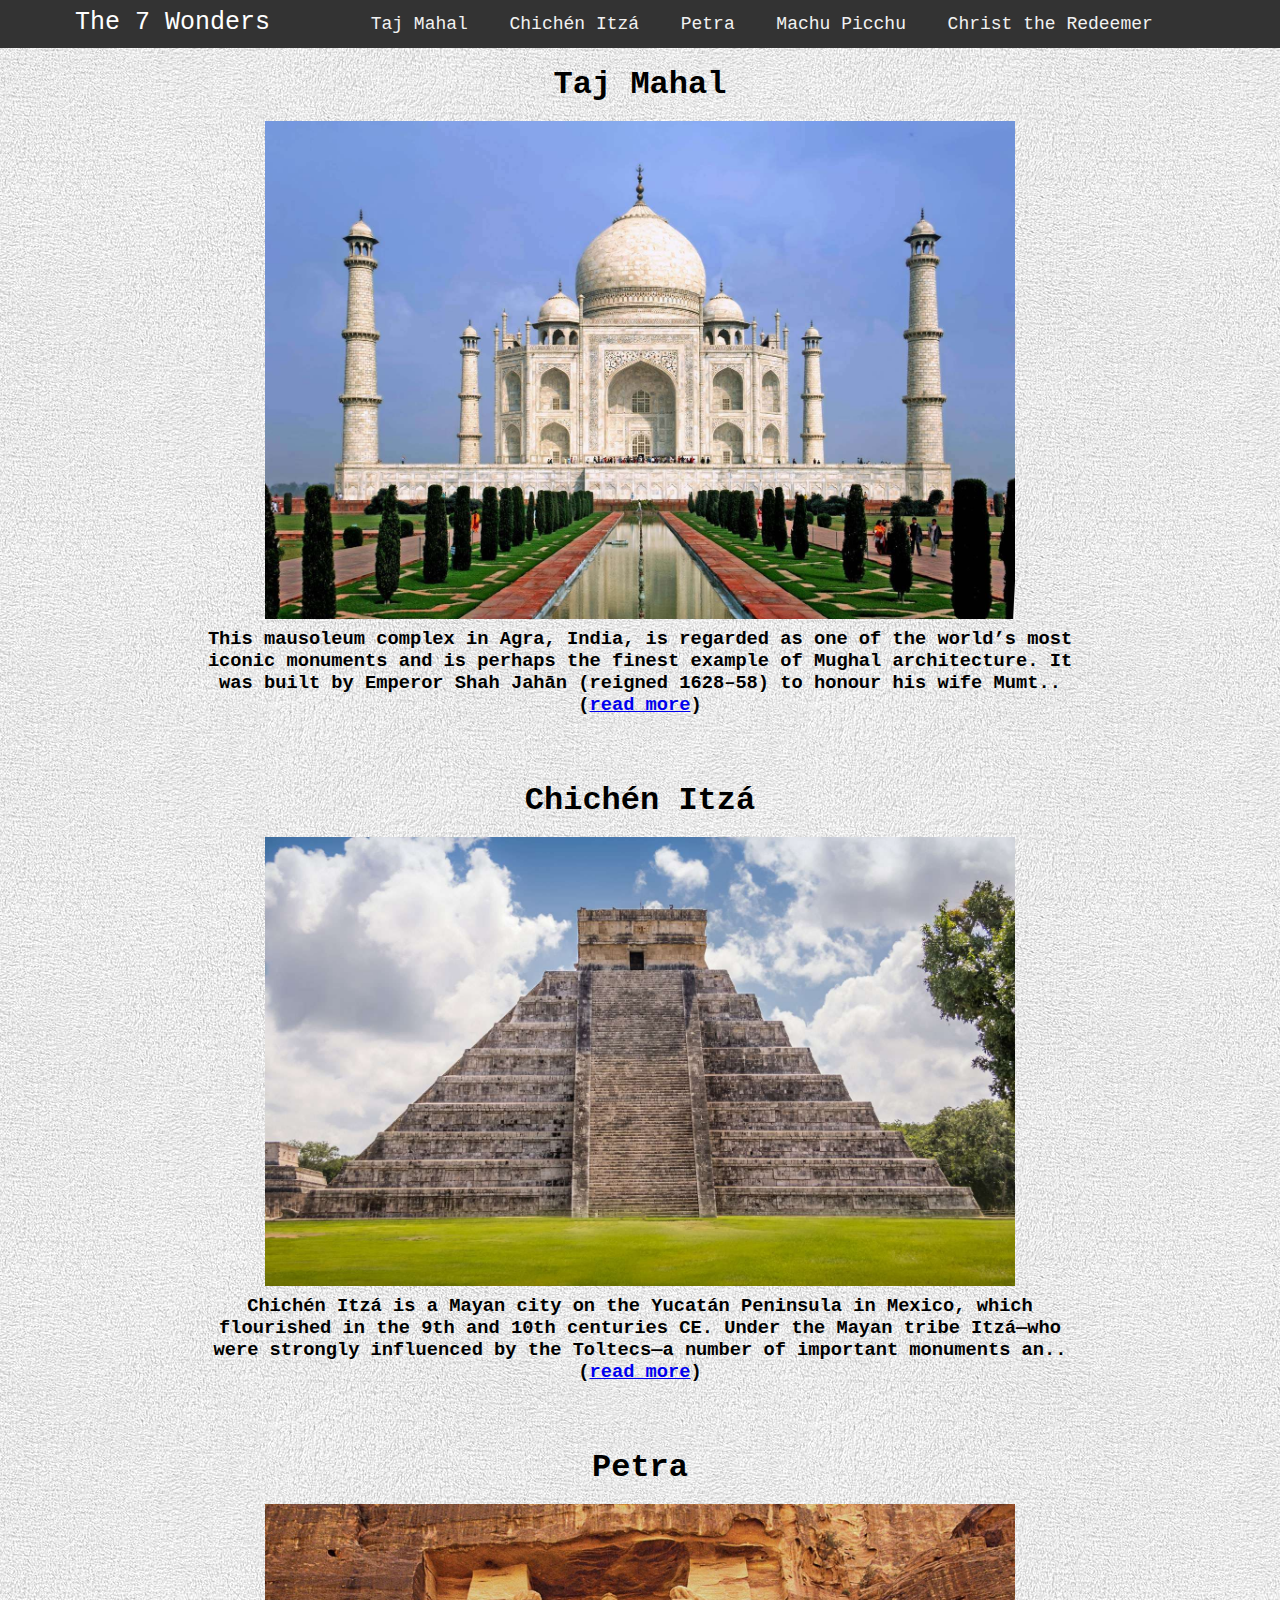
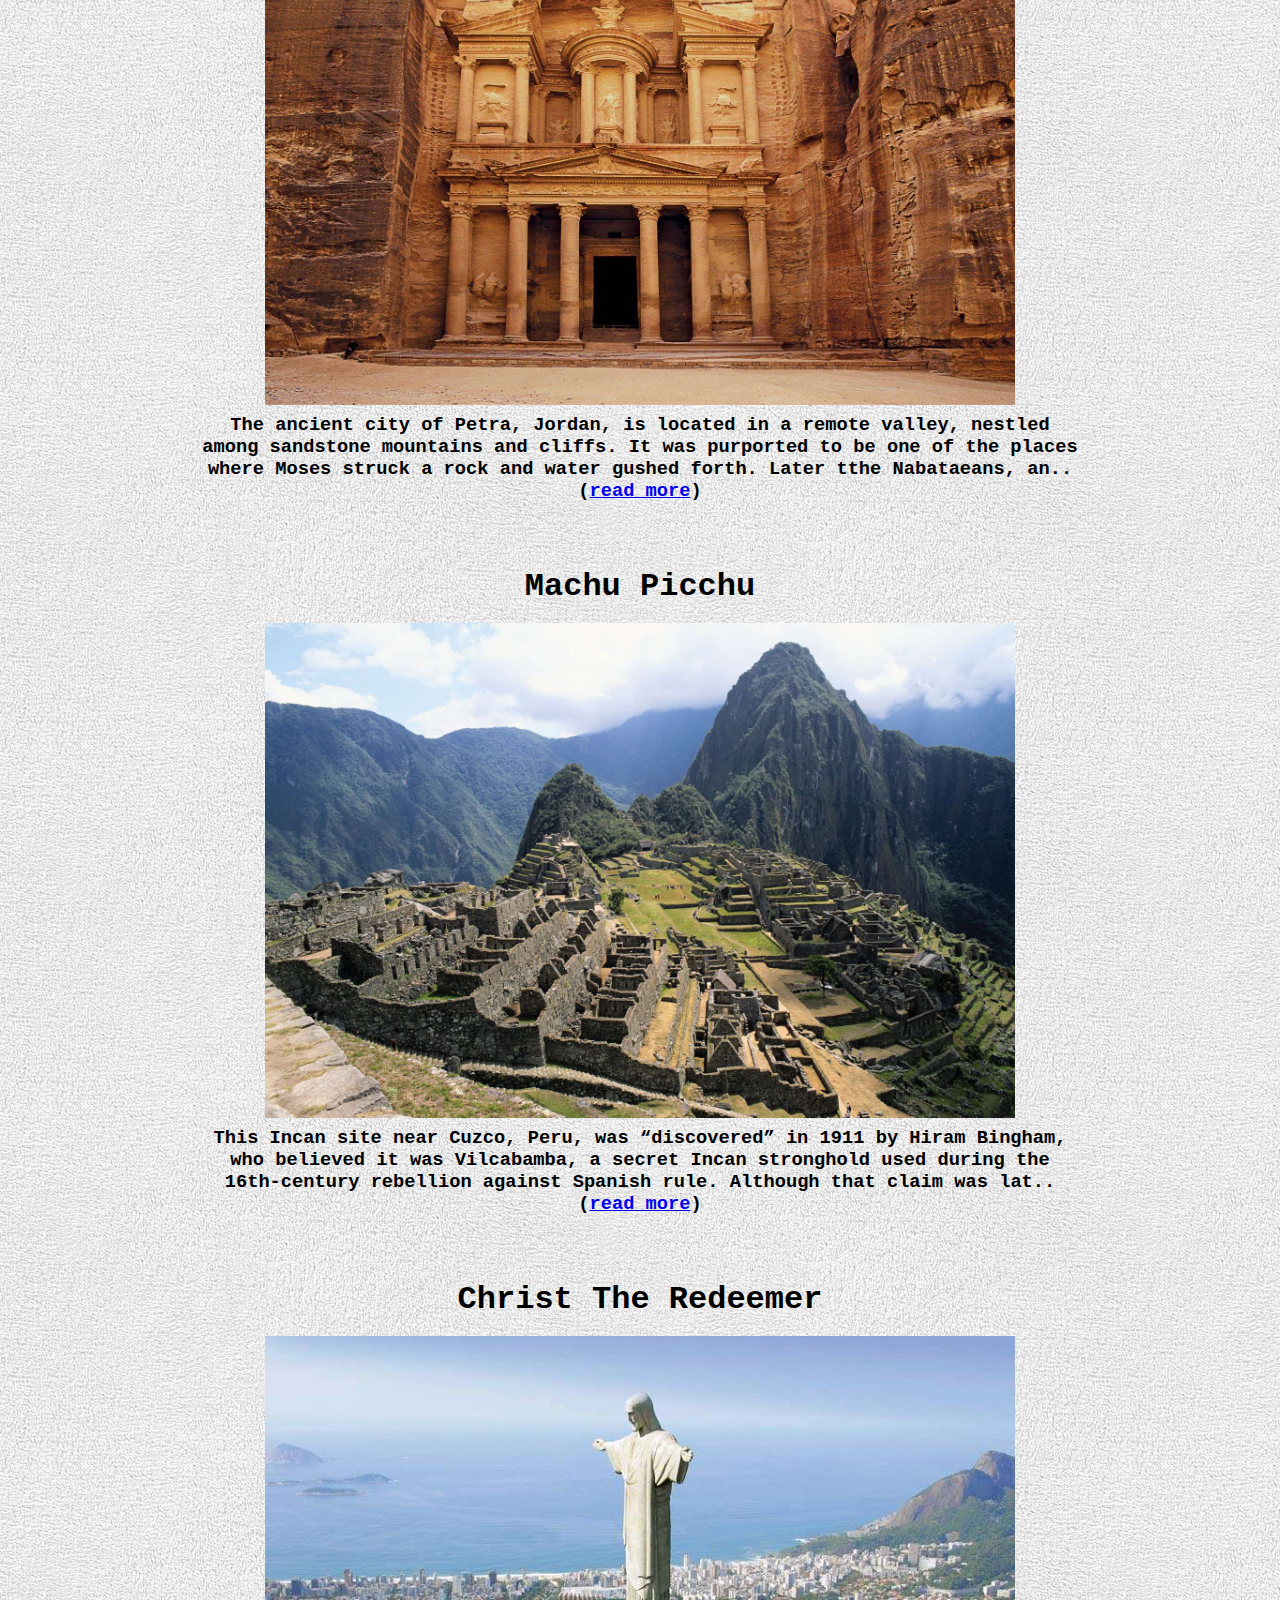
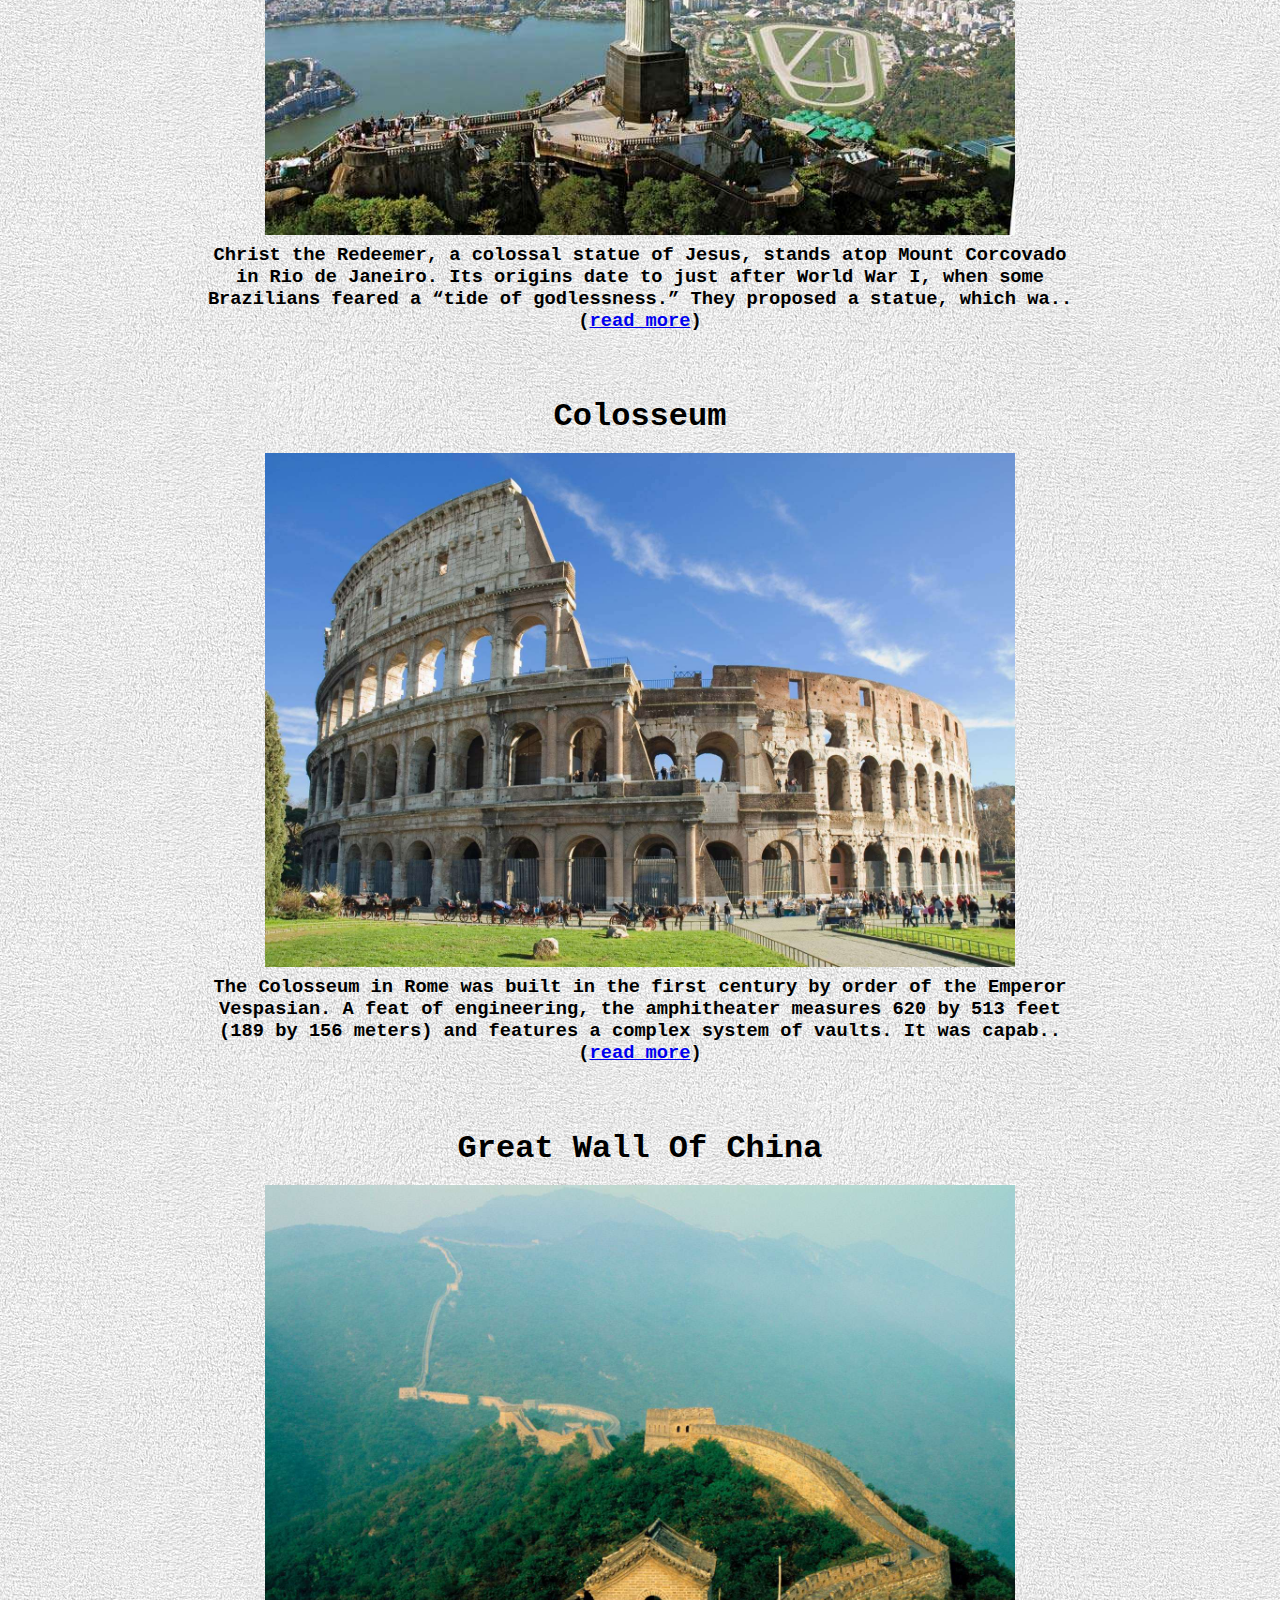
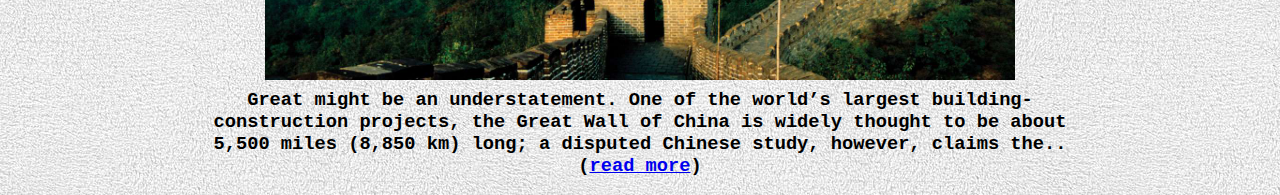
<file: index.html>
<html>
    <head>
        <title>7 Wonders</title>
        <link rel="stylesheet" href="style.css">
    </head>
    <body>
        <nav id="navbar">
            <li style="font-size: 25px; margin-left: 75px; margin-right: 75px; color: #ffffff;">The 7 Wonders</li>
            <li><a class="nav" id="tm_nav" href="#tajmahal">Taj Mahal</a></li>
            <li><a class="nav" id="ci_nav" href="#chichenitza">Chichén Itzá</a></li>
            <li><a class="nav" id="p_nav" href="#petra">Petra</a></li>
            <li><a class="nav" id="mp_nav" href="#machupicchu">Machu Picchu</a></li>
            <li><a class="nav" id="ctr_nav" href="#christtheredeemer">Christ the Redeemer</a></li>
            <li><a class="nav" id="c_nav" href="#colosseum">Colosseum</a></li>
            <li><a class="nav" id="gwc_nav" href="#greatwallofchina">Great Wall Of China</a></li> 
        </nav>
        <div id="tajmahal" class="monument">
            <br>
            <h1>Taj Mahal</h1>
            <br>
            <img src="Taj Mahal.jpg">
            <br>
            <h3>
                This mausoleum complex in Agra, India, is regarded as one of the world’s most<br>
                iconic monuments and is perhaps the finest example of Mughal architecture. It<br>
                was built by Emperor Shah Jahān (reigned 1628–58) to honour his wife Mumt..<br>
                (<a class="more" href="tajmahal.html">read more</a>)
            </h3>
        </div>
        
        <div id="chichenitza" class="monument">
            <br>
            <h1>Chichén Itzá</h1>
            <br>
            <img src="Chichén Itzá.jpg">
            <br>
            <h3>
                Chichén Itzá is a Mayan city on the Yucatán Peninsula in Mexico, which<br>
                flourished in the 9th and 10th centuries CE. Under the Mayan tribe Itzá—who<br>
                were strongly influenced by the Toltecs—a number of important monuments an..<br>
                (<a class="more" href="chichenitza.html">read more</a>)
            </h3>
        </div>

        <div id="petra" class="monument">
            <br>
            <h1>Petra</h1>
            <br>
            <img src="Petra.jpg">
            <br>
            <h3>
                The ancient city of Petra, Jordan, is located in a remote valley, nestled<br>
                among sandstone mountains and cliffs. It was purported to be one of the places<br>
                where Moses struck a rock and water gushed forth. Later tthe Nabataeans, an..<br>
                (<a class="more" href="petra.html">read more</a>)
            </h3>
        </div>
        
        <div id="machupicchu" class="monument">
            <br>
            <h1>Machu Picchu</h1>
            <br>
            <img src="Machu Picchu.jpg">
            <br>
            <h3>
                This Incan site near Cuzco, Peru, was “discovered” in 1911 by Hiram Bingham,<br>
                who believed it was Vilcabamba, a secret Incan stronghold used during the<br>
                16th-century rebellion against Spanish rule. Although that claim was lat..<br>
                (<a class="more" href="machupicchu.html">read more</a>)
            </h3>
        </div>
        
        <div id="christtheredeemer" class="monument">
            <br>
            <h1>Christ The Redeemer</h1>
            <br>
            <img src="Christ the Redeemer.jpg">
            <br>
            <h3>
                Christ the Redeemer, a colossal statue of Jesus, stands atop Mount Corcovado<br>
                in Rio de Janeiro. Its origins date to just after World War I, when some<br>
                Brazilians feared a “tide of godlessness.” They proposed a statue, which wa..<br>
                (<a class="more" href="christtheredeemer.html">read more</a>)
            </h3>
        </div>
        
        <div id="colosseum" class="monument">
            <br>
            <h1>Colosseum</h1>
            <br>
            <img src="Colosseum.jpg">
            <br>
            <h3>
                The Colosseum in Rome was built in the first century by order of the Emperor<br>
                Vespasian. A feat of engineering, the amphitheater measures 620 by 513 feet<br>
                (189 by 156 meters) and features a complex system of vaults. It was capab..<br>
                (<a class="more" href="colosseum.html">read more</a>)
            </h3>
        </div>
        
        <div id="greatwallofchina" class="monument">
            <br>
            <h1>Great Wall Of China</h1>
            <br>
            <img src="Great Wall Of China.jpg">
            <br>
            <h3>
                Great might be an understatement. One of the world’s largest building-<br>
                construction projects, the Great Wall of China is widely thought to be about<br>
                5,500 miles (8,850 km) long; a disputed Chinese study, however, claims the..<br>
                (<a class="more" href="greatwallofchina.html">read more</a>)
            </h3>
            <br>
        </div>
        <script src="main.js"></script>
    </body>
</html>
</file>
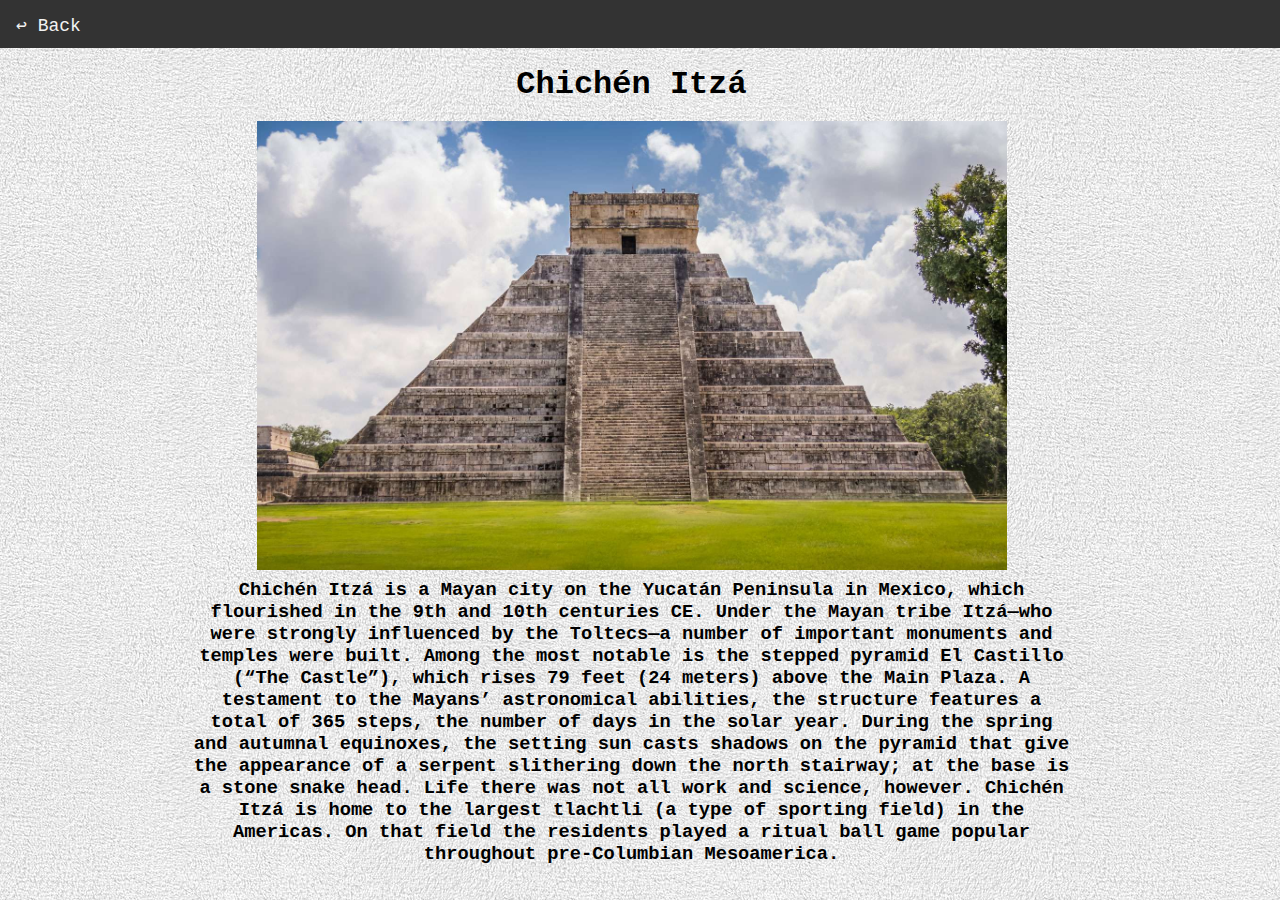
<file: chichenitza.html>
<html>
    <head>
        <title>Chichén Itzá</title>
        <link rel="stylesheet" href="style.css">
    </head>
    <body>
        <nav id="navbar" style="text-align: left;">
            <li><a href="index.html">↩ Back</a></li>
        </nav>
        <div id="chichenitza" class="monuments">
            <br>
            <h1>Chichén Itzá</h1>
            <br>
            <img src="Chichén Itzá.jpg">
            <br>
            <h3>
                Chichén Itzá is a Mayan city on the Yucatán Peninsula in Mexico, which<br>
                flourished in the 9th and 10th centuries CE. Under the Mayan tribe Itzá—who<br>
                were strongly influenced by the Toltecs—a number of important monuments and<br>
                temples were built. Among the most notable is the stepped pyramid El Castillo<br>
                (“The Castle”), which rises 79 feet (24 meters) above the Main Plaza. A<br>
                testament to the Mayans’ astronomical abilities, the structure features a<br>
                total of 365 steps, the number of days in the solar year. During the spring<br>
                and autumnal equinoxes, the setting sun casts shadows on the pyramid that give<br>
                the appearance of a serpent slithering down the north stairway; at the base is<br>
                a stone snake head. Life there was not all work and science, however. Chichén<br>
                Itzá is home to the largest tlachtli (a type of sporting field) in the<br>
                Americas. On that field the residents played a ritual ball game popular<br>
                throughout pre-Columbian Mesoamerica.
            </h3>
        </div>
    </body>
</html>
</file>
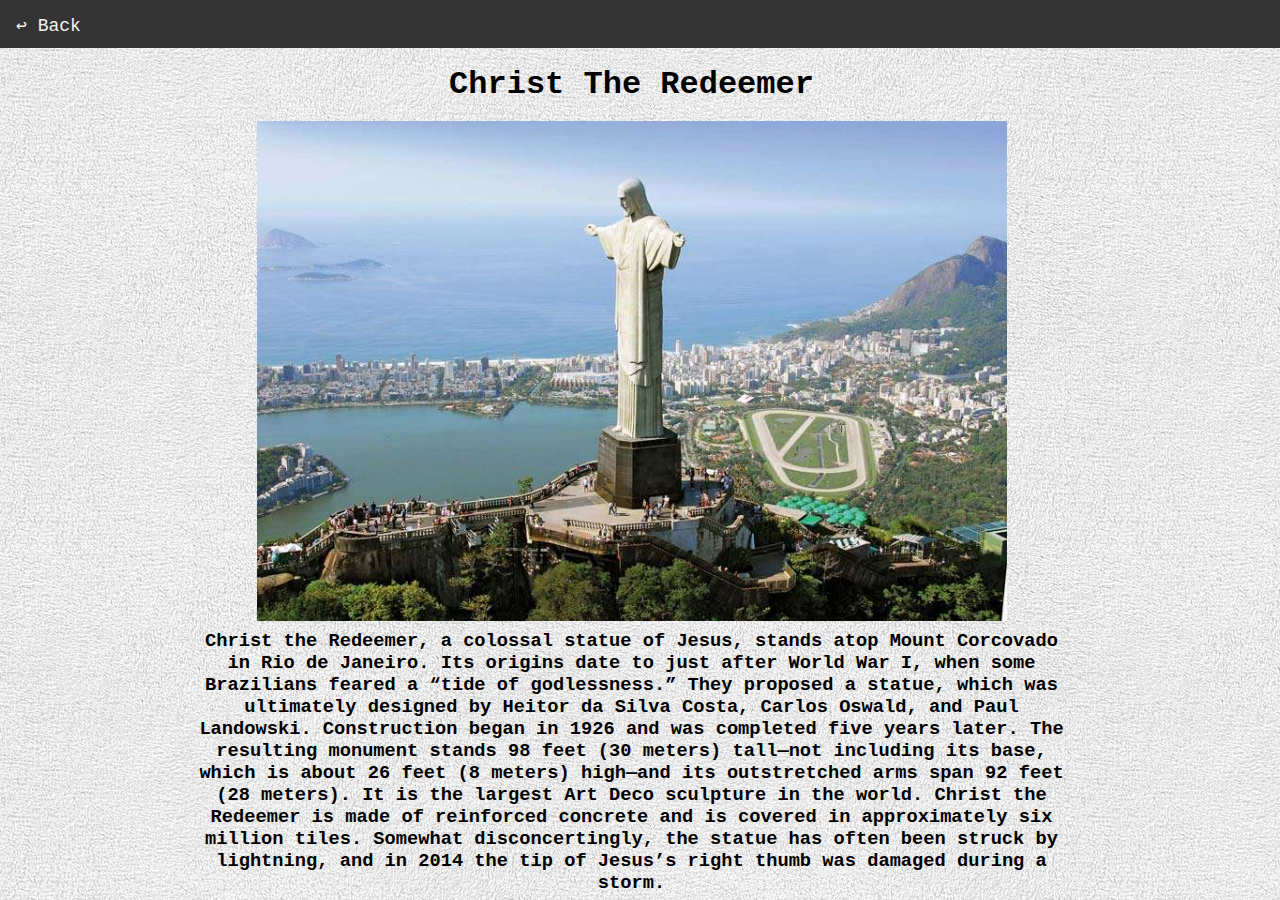
<file: christtheredeemer.html>
<html>
    <head>
        <title>Christ The Redeemer</title>
        <link rel="stylesheet" href="style.css">
    </head>
    <body>
        <nav id="navbar" style="text-align: left;">
            <li><a href="index.html">↩ Back</a></li>
        </nav>
        <div id="christtheredeemer" class="monuments">
            <br>
            <h1>Christ The Redeemer</h1>
            <br>
            <img src="Christ the Redeemer.jpg">
            <br>
            <h3>
                Christ the Redeemer, a colossal statue of Jesus, stands atop Mount Corcovado<br> 
                in Rio de Janeiro. Its origins date to just after World War I, when some<br>
                Brazilians feared a “tide of godlessness.” They proposed a statue, which was<br>
                ultimately designed by Heitor da Silva Costa, Carlos Oswald, and Paul<br>
                Landowski. Construction began in 1926 and was completed five years later. The<br>
                resulting monument stands 98 feet (30 meters) tall—not including its base,<br>
                which is about 26 feet (8 meters) high—and its outstretched arms span 92 feet<br>
                (28 meters). It is the largest Art Deco sculpture in the world. Christ the<br>
                Redeemer is made of reinforced concrete and is covered in approximately six<br>
                million tiles. Somewhat disconcertingly, the statue has often been struck by<br>
                lightning, and in 2014 the tip of Jesus’s right thumb was damaged during a<br>
                storm.
            </h3>
       </div>
    </body>
</html>
</file>
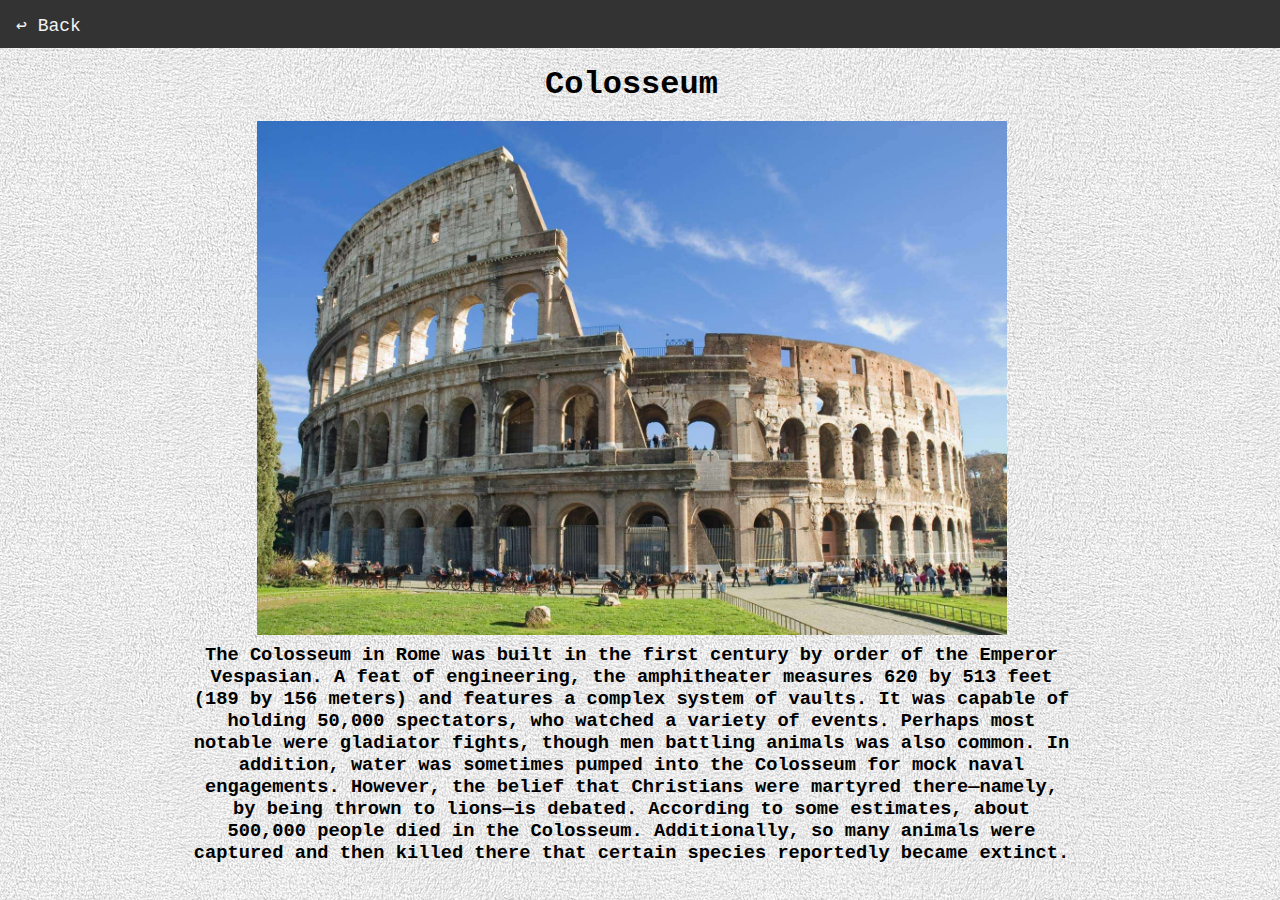
<file: colosseum.html>
<html>
    <head>
        <title>Colosseum</title>
        <link rel="stylesheet" href="style.css">
    </head>
    <body>
        <nav id="navbar" style="text-align: left;">
            <li><a href="index.html">↩ Back</a></li>
        </nav>
        <div id="colosseum" class="monuments">
            <br>
            <h1>Colosseum</h1>
            <br>
            <img src="Colosseum.jpg">
            <br>
            <h3>
                The Colosseum in Rome was built in the first century by order of the Emperor<br>
                Vespasian. A feat of engineering, the amphitheater measures 620 by 513 feet<br>
                (189 by 156 meters) and features a complex system of vaults. It was capable of<br>
                holding 50,000 spectators, who watched a variety of events. Perhaps most<br>
                notable were gladiator fights, though men battling animals was also common. In<br>
                addition, water was sometimes pumped into the Colosseum for mock naval<br>
                engagements. However, the belief that Christians were martyred there—namely,<br>
                by being thrown to lions—is debated. According to some estimates, about<br>
                500,000 people died in the Colosseum. Additionally, so many animals were<br>
                captured and then killed there that certain species reportedly became extinct.
            </h3>
       </div>
    </body>
</html>
</file>
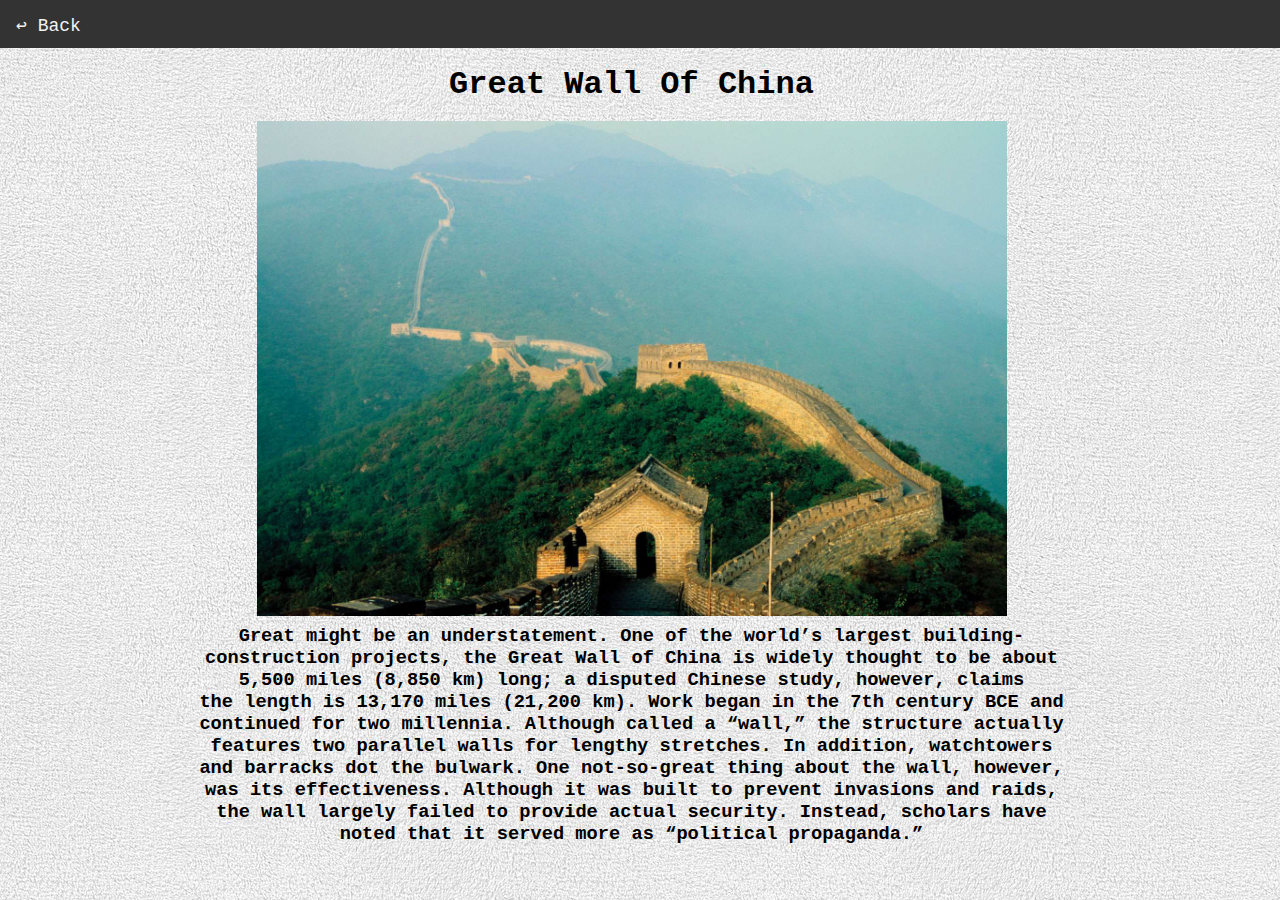
<file: greatwallofchina.html>
<html>
    <head>
        <title>Great Wall Of China</title>
        <link rel="stylesheet" href="style.css">
    </head>
    <body>
        <nav id="navbar" style="text-align: left;">
            <li><a href="index.html">↩ Back</a></li>
        </nav>
        <div id="greatwallofchina" class="monuments">
            <br>
            <h1>Great Wall Of China</h1>
            <br>
            <img src="Great Wall Of China.jpg">
            <br>
            <h3>
                Great might be an understatement. One of the world’s largest building-<br>
                construction projects, the Great Wall of China is widely thought to be about<br>
                5,500 miles (8,850 km) long; a disputed Chinese study, however, claims<br>
                the length is 13,170 miles (21,200 km). Work began in the 7th century BCE and<br>
                continued for two millennia. Although called a “wall,” the structure actually<br>
                features two parallel walls for lengthy stretches. In addition, watchtowers<br>
                and barracks dot the bulwark. One not-so-great thing about the wall, however,<br>
                was its effectiveness. Although it was built to prevent invasions and raids,<br>
                the wall largely failed to provide actual security. Instead, scholars have<br>
                noted that it served more as “political propaganda.”
            </h3>
       </div>
    </body>
</html>
</file>
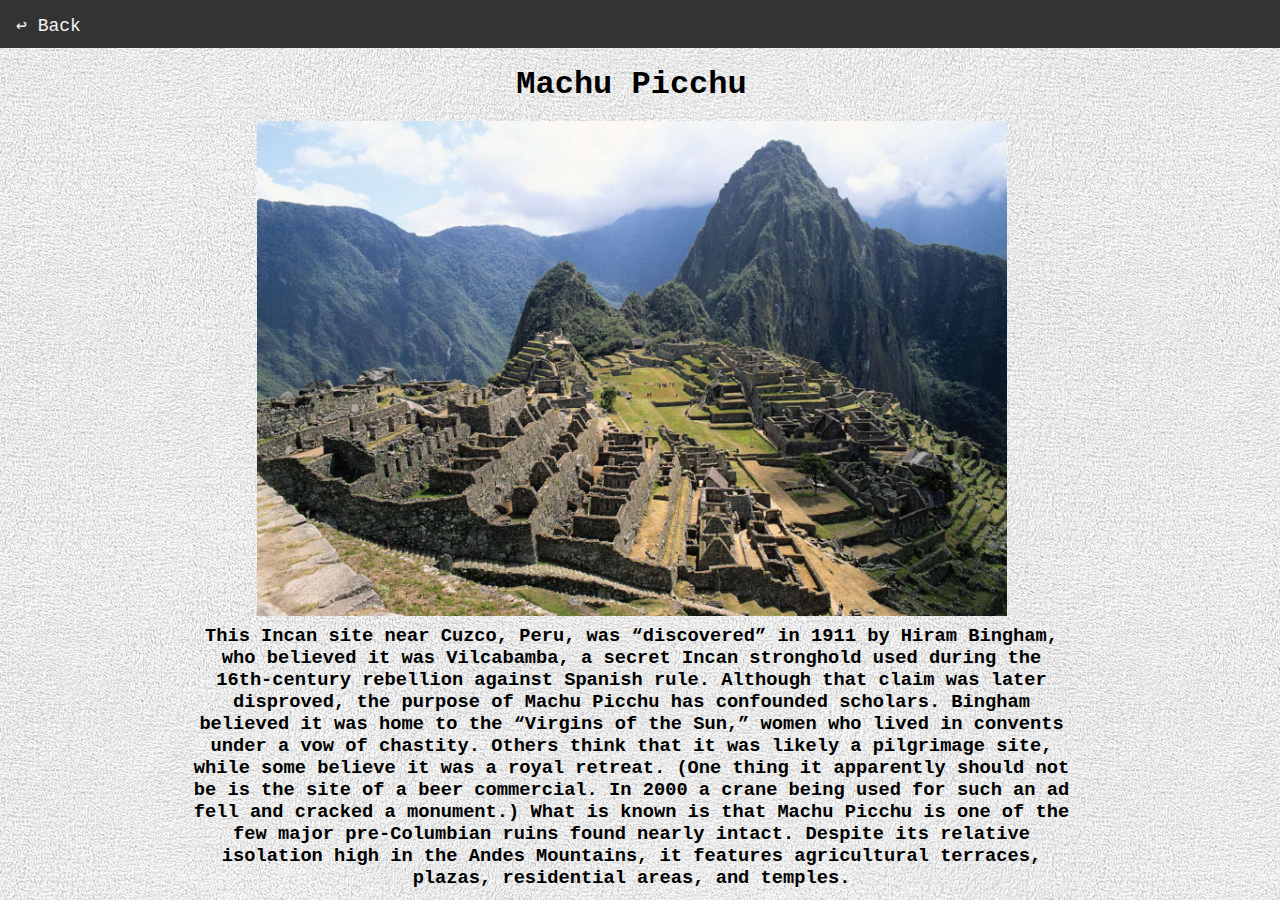
<file: machupicchu.html>
<html>
    <head>
        <title>Machu Picchu</title>
        <link rel="stylesheet" href="style.css">
    </head>
    <body>
        <nav id="navbar" style="text-align: left;">
            <li><a href="index.html">↩ Back</a></li>
        </nav>
        <div id="machupicchu" class="monuments">
            <br>
            <h1>Machu Picchu</h1>
            <br>
            <img src="Machu Picchu.jpg">
            <br>
            <h3>
                This Incan site near Cuzco, Peru, was “discovered” in 1911 by Hiram Bingham,<br>
                who believed it was Vilcabamba, a secret Incan stronghold used during the<br>
                16th-century rebellion against Spanish rule. Although that claim was later<br>
                disproved, the purpose of Machu Picchu has confounded scholars. Bingham<br>
                believed it was home to the “Virgins of the Sun,” women who lived in convents<br>
                under a vow of chastity. Others think that it was likely a pilgrimage site,<br>
                while some believe it was a royal retreat. (One thing it apparently should not<br>
                be is the site of a beer commercial. In 2000 a crane being used for such an ad<br>
                fell and cracked a monument.) What is known is that Machu Picchu is one of the<br>
                few major pre-Columbian ruins found nearly intact. Despite its relative<br>
                isolation high in the Andes Mountains, it features agricultural terraces,<br>
                plazas, residential areas, and temples.
            </h3>
       </div>
    </body>
</html>
</file>
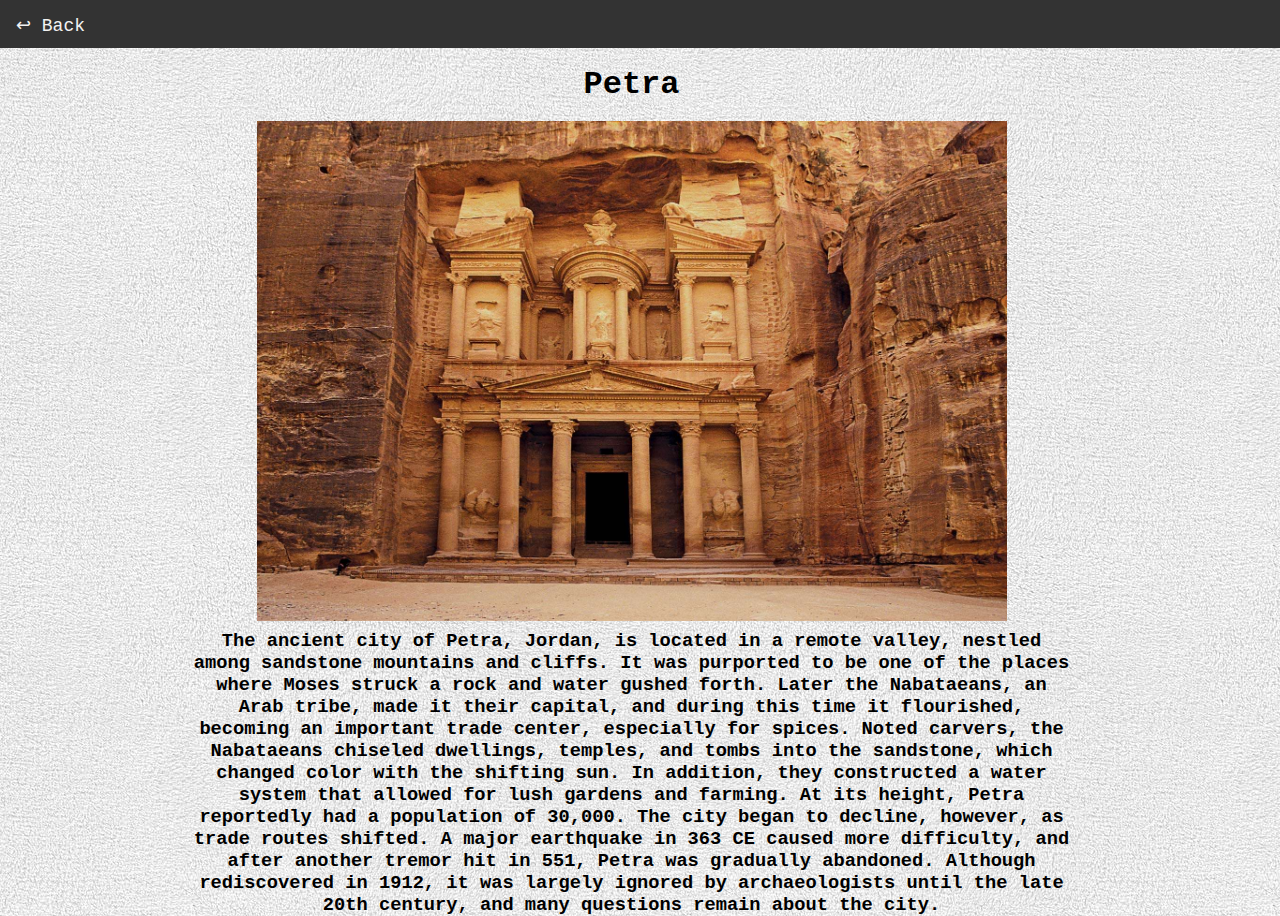
<file: petra.html>
<html>
    <head>
        <title>Petra</title>
        <link rel="stylesheet" href="style.css">
    </head>
    <body>
        <nav id="navbar" style="text-align: left;">
            <li><a href="index.html">↩ Back</a></li>
        </nav>
        <div id="petra" class="monuments">
            <br>
            <h1>Petra</h1>
            <br>
            <img src="Petra.jpg">
            <br>
            <h3>
                The ancient city of Petra, Jordan, is located in a remote valley, nestled<br>
                among sandstone mountains and cliffs. It was purported to be one of the places<br>
                where Moses struck a rock and water gushed forth. Later the Nabataeans, an<br>
                Arab tribe, made it their capital, and during this time it flourished,<br>
                becoming an important trade center, especially for spices. Noted carvers, the<br>
                Nabataeans chiseled dwellings, temples, and tombs into the sandstone, which<br>
                changed color with the shifting sun. In addition, they constructed a water<br>
                system that allowed for lush gardens and farming. At its height, Petra<br>
                reportedly had a population of 30,000. The city began to decline, however, as<br>
                trade routes shifted. A major earthquake in 363 CE caused more difficulty, and<br>
                after another tremor hit in 551, Petra was gradually abandoned. Although<br>
                rediscovered in 1912, it was largely ignored by archaeologists until the late<br>
                20th century, and many questions remain about the city.
            </h3>
       </div>
    </body>
</html>
</file>
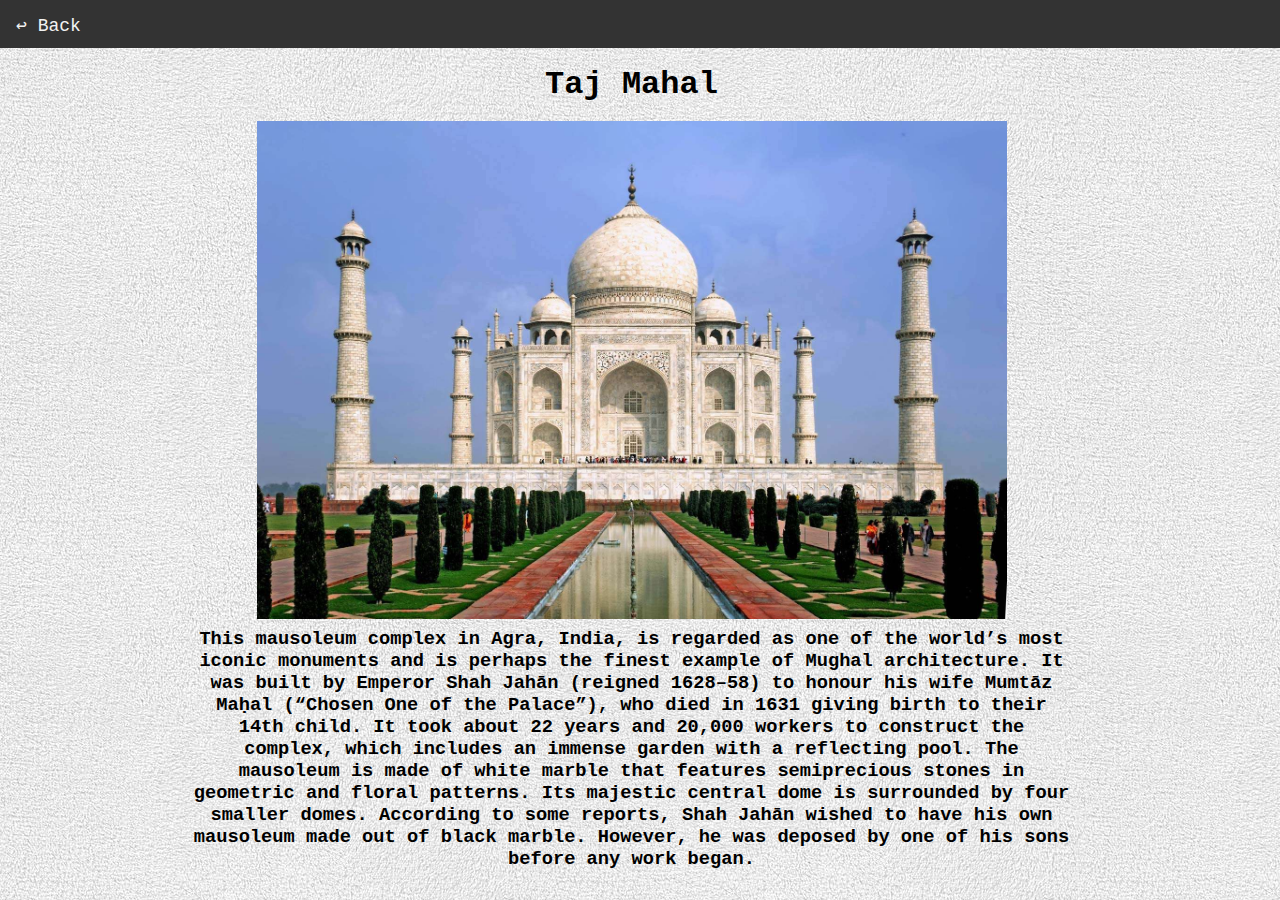
<file: tajmahal.html>
<html>
    <head>
        <title>Taj Mahal</title>
        <link rel="stylesheet" href="style.css">
    </head>
    <body>
        <nav id="navbar" style="text-align: left;">
            <li><a href="index.html">↩ Back</a></li>
        </nav>
        <div id="tajmahal" class="monuments">
            <br>
            <h1>Taj Mahal</h1>
            <br>
            <img src="Taj Mahal.jpg">
            <br>
            <h3>
                This mausoleum complex in Agra, India, is regarded as one of the world’s most<br>
                iconic monuments and is perhaps the finest example of Mughal architecture. It<br>
                was built by Emperor Shah Jahān (reigned 1628–58) to honour his wife Mumtāz<br>
                Maḥal (“Chosen One of the Palace”), who died in 1631 giving birth to their<br>
                14th child. It took about 22 years and 20,000 workers to construct the<br>
                complex, which includes an immense garden with a reflecting pool. The<br>
                mausoleum is made of white marble that features semiprecious stones in<br>
                geometric and floral patterns. Its majestic central dome is surrounded by four<br>
                smaller domes. According to some reports, Shah Jahān wished to have his own<br>
                mausoleum made out of black marble. However, he was deposed by one of his sons<br>
                before any work began.
            </h3>
       </div>
    </body>
</html>
</file>
<file: style.css>
*{
    text-align: center;
    margin: 0;
    font-family: 'Courier New', Courier, monospace;
}

body{
    background: url("background.jpg");
}

html{
    scroll-behavior: smooth;
}

li{
    display: inline-block;
}

#navbar a{
    font-size: 18px;
    display: block;
    color: #f2f2f2;
    padding: 14px 16px;
    margin: 0;
    text-decoration: none;
}

#navbar a:hover{
    animation: hover 0.2s forwards;
}

#navbar a:not(:hover){
    animation: unhover 0.2s forwards;
}

#navbar{
    overflow: hidden;
    background-color: #333;
    position: fixed;
    top: 0;
    left: 0;
    height: 48;
    width: 100%;
    text-align: left;
}

.monument{
    width: 100%;
    margin: 0;
}

.monument p{
    font-size: 17px;
    margin: 0 auto;
    width: 800px;
}

.monuments{
    width: calc(100% - 17px);
    margin: 0;
}

.monuments img, .monument img{
    width: 750px;
}

.monuments h1, .monument h1{
    margin-top: 48px;
}

.monuments p{
    font-size: 17px;
    width: 800px;
}

.monuments h3, .monument h3{
    margin-top: 9px;
}

.more{
    color: #0000EE;
}

@keyframes hover{
    from{
        background-color: transparent;
        color: #c8c8c8;
    }
    to{
        background-color: rgba(255, 255, 255, 0.2);
        color: #FFFFFF;
    }
}

@keyframes unhover{
    from{
        background-color: rgba(255, 255, 255, 0.2);
        color: #FFFFFF;
    }
    to{
        background-color: transparent;
        color: #c8c8c8;
    }
}
</file>
